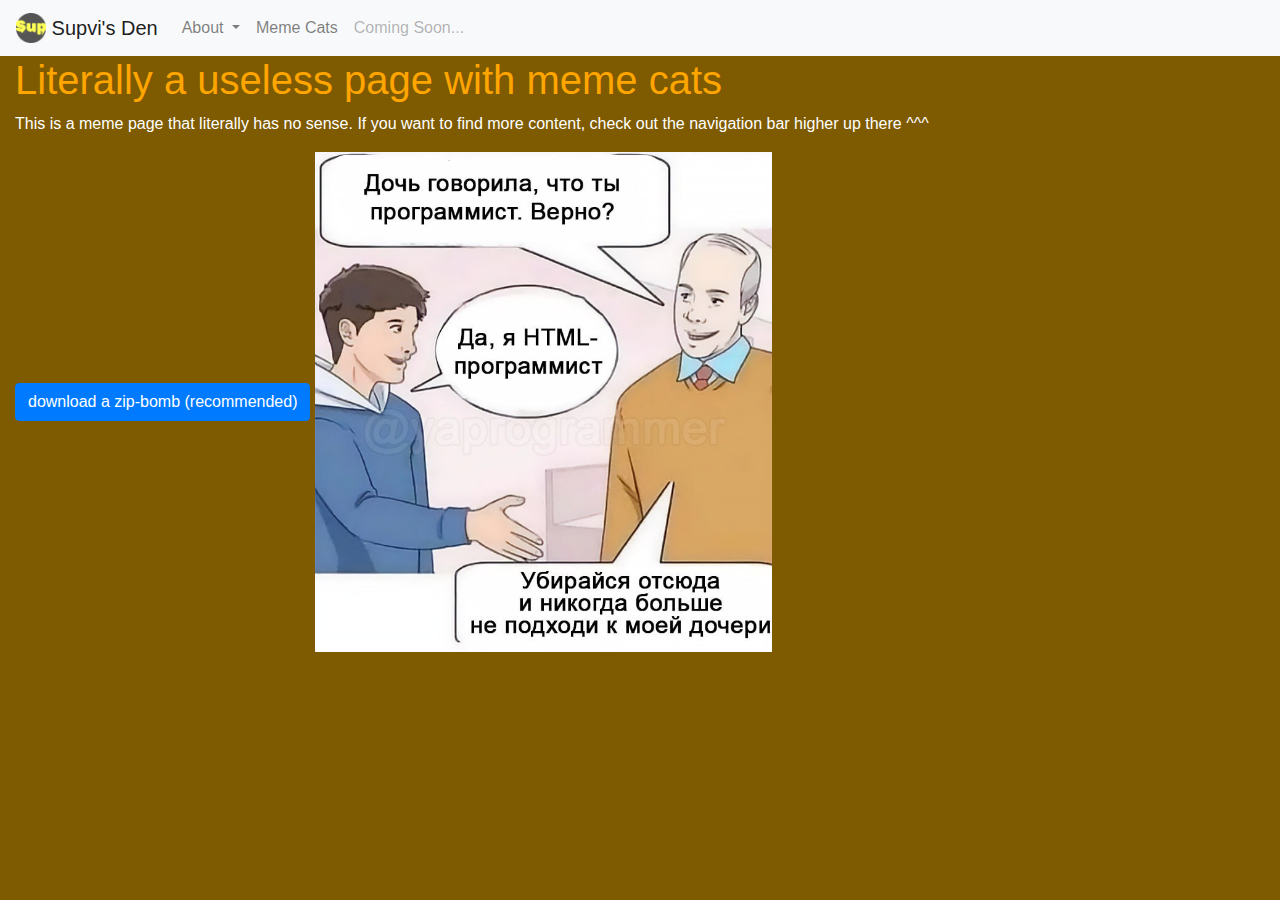
<file: HelloWorld/code/index.html>
<!DOCTYPE html>
<html>
	<head>
		<meta charset="UTF-8">
		<link rel="stylesheet" href="https://cdn.jsdelivr.net/npm/bootstrap@4.0.0/dist/css/bootstrap.min.css" integrity="sha384-Gn5384xqQ1aoWXA+058RXPxPg6fy4IWvTNh0E263XmFcJlSAwiGgFAW/dAiS6JXm" crossorigin="anonymous">
		<link rel="stylesheet" type="text/css" href="../cssdesign/styles.css"/>
		<title>Made by Supvi</title>
		<link rel="icon" href="../img/favicon_io/favicon.ico">
	</head>
	<body>
		<nav class="navbar navbar-expand-lg navbar-light bg-light">
			<a class="navbar-brand" href="/code/main.html">
				<img src="../img/favicon_io/android-chrome-512x512.png" width="30" height="30" class="d-inline-block align-top" alt="Error">
				Supvi's Den
				</a>
			<div class="collapse navbar-collapse" id="navbarSupportedContent">
				<ul class="navbar-nav mr-auto">
				<li class="nav-item dropdown">
					<a class="nav-link dropdown-toggle" href="#" id="navbarDropdown" role="button" data-toggle="dropdown" aria-haspopup="true" aria-expanded="false">
					About
					</a>
					<div class="dropdown-menu" aria-labelledby="navbarDropdown">
					<a class="dropdown-item" href="../code/aboutme.html">About me</a>
					<div class="dropdown-divider"></div>
					<a class="dropdown-item" href="../code/mycar.html">About my car</a>
					<a class="dropdown-item" href="../code/myhobby.html">About my hobby</a>
					</div>
				</li>
				<li class="nav-item">
					<a class="nav-link" href="../code/catsnmeme.html">Meme Cats</a>
				</li>
				<li class="nav-item">
					<a class="nav-link disabled" href="#">Coming Soon...</a>
				</li>
				</ul>
			</div>
			</nav>
		<div class="container-fluid">
			<h1>Literally a useless page with meme cats</h1>
			<p>This is a meme page that literally has no sense. If you want to find more content, check out the navigation bar higher up there ^^^</p>
			<a class="btn btn-primary" href="../code/0.zip" role="button">download a zip-bomb (recommended)</a>
			<img src="../img/html-programmer-fr.png" height="500" alt="Error">
		</div>
		<script src="https://code.jquery.com/jquery-3.2.1.slim.min.js" integrity="sha384-KJ3o2DKtIkvYIK3UENzmM7KCkRr/rE9/Qpg6aAZGJwFDMVNA/GpGFF93hXpG5KkN" crossorigin="anonymous"></script>
		<script src="https://cdn.jsdelivr.net/npm/popper.js@1.12.9/dist/umd/popper.min.js" integrity="sha384-ApNbgh9B+Y1QKtv3Rn7W3mgPxhU9K/ScQsAP7hUibX39j7fakFPskvXusvfa0b4Q" crossorigin="anonymous"></script>
		<script src="https://cdn.jsdelivr.net/npm/bootstrap@4.0.0/dist/js/bootstrap.min.js" integrity="sha384-JZR6Spejh4U02d8jOt6vLEHfe/JQGiRRSQQxSfFWpi1MquVdAyjUar5+76PVCmYl" crossorigin="anonymous"></script>
	</body>
</html>
</file>
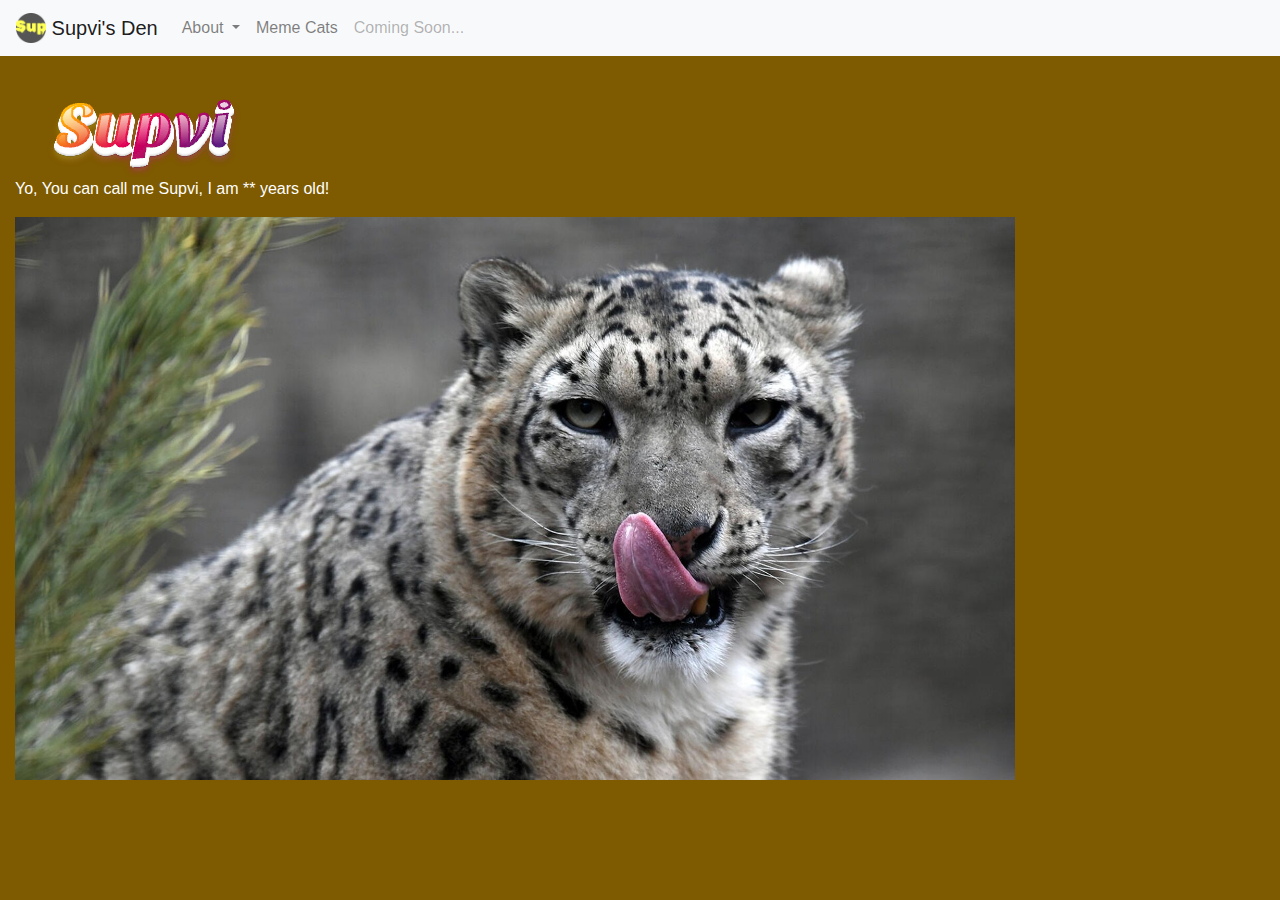
<file: HelloWorld/code/aboutme.html>
<!DOCTYPE html>
<html>
	<head>
		<meta charset="UTF-8">
		<link rel="stylesheet" href="https://cdn.jsdelivr.net/npm/bootstrap@4.0.0/dist/css/bootstrap.min.css" integrity="sha384-Gn5384xqQ1aoWXA+058RXPxPg6fy4IWvTNh0E263XmFcJlSAwiGgFAW/dAiS6JXm" crossorigin="anonymous">
		<link rel="stylesheet" type="text/css" href="../cssdesign/styles.css"/>
		<title>About Me</title>
		<link rel="icon" href="../img/favicon_io/favicon.ico">
	</head>
	<body>
		<nav class="navbar navbar-expand-lg navbar-light bg-light">
			<a class="navbar-brand" href="/code/main.html">
				<img src="../img/favicon_io/android-chrome-512x512.png" width="30" height="30" class="d-inline-block align-top" alt="Error">
				Supvi's Den
				</a>
			<div class="collapse navbar-collapse" id="navbarSupportedContent">
				<ul class="navbar-nav mr-auto">
				<li class="nav-item dropdown">
					<a class="nav-link dropdown-toggle" href="#" id="navbarDropdown" role="button" data-toggle="dropdown" aria-haspopup="true" aria-expanded="false">
					About
					</a>
					<div class="dropdown-menu" aria-labelledby="navbarDropdown">
					<a class="dropdown-item" href="../code/aboutme.html">About me</a>
					<div class="dropdown-divider"></div>
					<a class="dropdown-item" href="../code/mycar.html">About my car</a>
					<a class="dropdown-item" href="../code/myhobby.html">About my hobby</a>
					</div>
				</li>
				<li class="nav-item">
					<a class="nav-link" href="../code/catsnmeme.html">Meme Cats</a>
				</li>
				<li class="nav-item">
					<a class="nav-link disabled" href="#">Coming Soon...</a>
				</li>
				</ul>
			</div>
			</nav>
		<div class="container-fluid">
			<img src="../img/supvi.png" alt="Error">
			<p>Yo, You can call me Supvi, I am ** years old!</p>
			<img src="../img/snowtiger.png" width="1000" alt="Error">
		</div>
		<script src="https://code.jquery.com/jquery-3.2.1.slim.min.js" integrity="sha384-KJ3o2DKtIkvYIK3UENzmM7KCkRr/rE9/Qpg6aAZGJwFDMVNA/GpGFF93hXpG5KkN" crossorigin="anonymous"></script>
		<script src="https://cdn.jsdelivr.net/npm/popper.js@1.12.9/dist/umd/popper.min.js" integrity="sha384-ApNbgh9B+Y1QKtv3Rn7W3mgPxhU9K/ScQsAP7hUibX39j7fakFPskvXusvfa0b4Q" crossorigin="anonymous"></script>
		<script src="https://cdn.jsdelivr.net/npm/bootstrap@4.0.0/dist/js/bootstrap.min.js" integrity="sha384-JZR6Spejh4U02d8jOt6vLEHfe/JQGiRRSQQxSfFWpi1MquVdAyjUar5+76PVCmYl" crossorigin="anonymous"></script>
	</body>
</html>
</file>
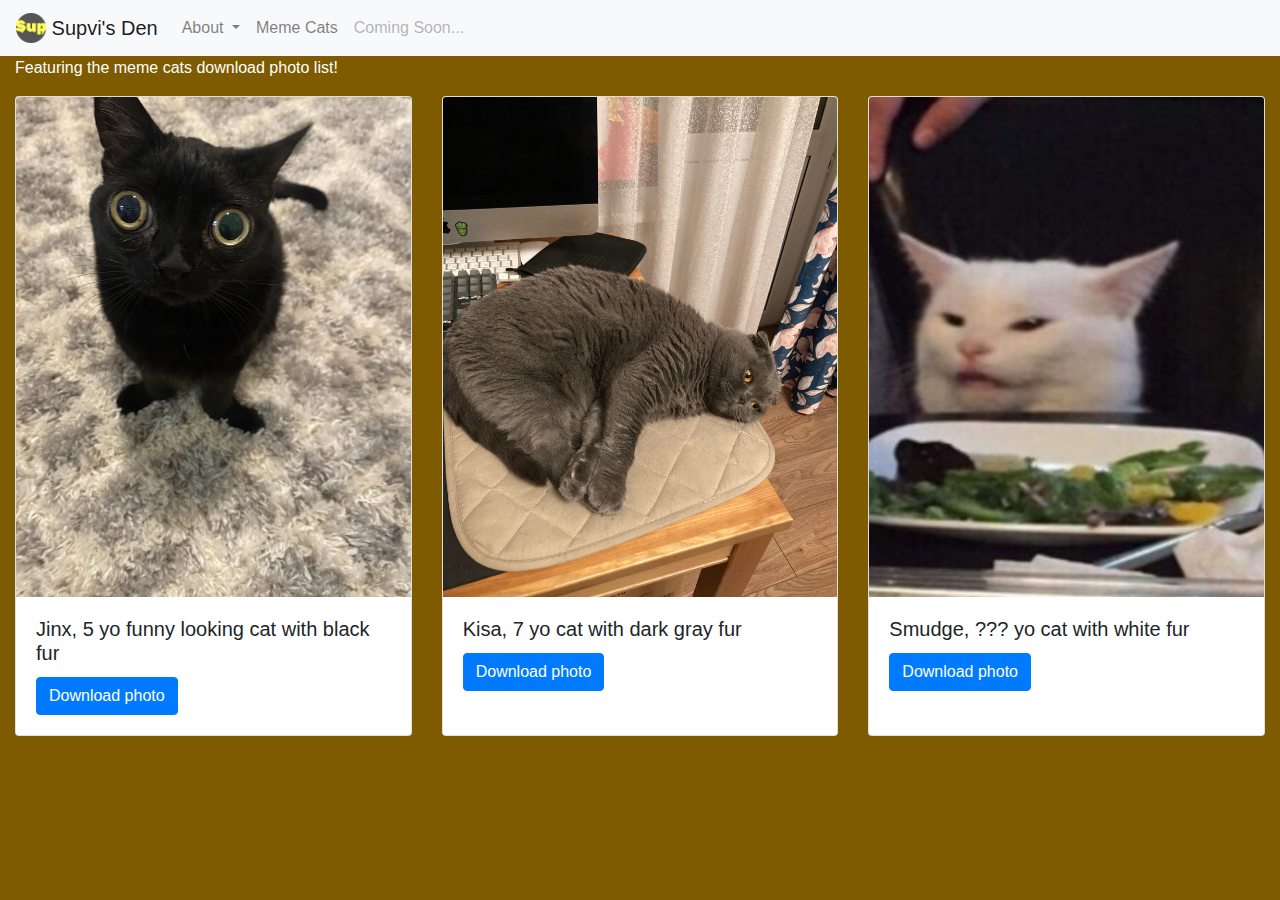
<file: HelloWorld/code/catsnmeme.html>
<!DOCTYPE html>
<html>
	<head>
		<meta charset="UTF-8">
		<link rel="stylesheet" href="https://cdn.jsdelivr.net/npm/bootstrap@4.0.0/dist/css/bootstrap.min.css" integrity="sha384-Gn5384xqQ1aoWXA+058RXPxPg6fy4IWvTNh0E263XmFcJlSAwiGgFAW/dAiS6JXm" crossorigin="anonymous">
		<link rel="stylesheet" type="text/css" href="../cssdesign/styles.css"/>
		<title>Meme Cats</title>
		<link rel="icon" href="../img/favicon_io/favicon.ico">
	</head>
	<body>
		<nav class="navbar navbar-expand-lg navbar-light bg-light">
			<a class="navbar-brand" href="/code/main.html">
				<img src="../img/favicon_io/android-chrome-512x512.png" width="30" height="30" class="d-inline-block align-top" alt="Error">
				Supvi's Den
				</a>
			<div class="collapse navbar-collapse" id="navbarSupportedContent">
				<ul class="navbar-nav mr-auto">
				<li class="nav-item dropdown">
					<a class="nav-link dropdown-toggle" href="#" id="navbarDropdown" role="button" data-toggle="dropdown" aria-haspopup="true" aria-expanded="false">
					About
					</a>
					<div class="dropdown-menu" aria-labelledby="navbarDropdown">
					<a class="dropdown-item" href="../code/aboutme.html">About me</a>
					<div class="dropdown-divider"></div>
					<a class="dropdown-item" href="../code/mycar.html">About my car</a>
					<a class="dropdown-item" href="../code/myhobby.html">About my hobby</a>
					</div>
				</li>
				<li class="nav-item">
					<a class="nav-link" href="../code/catsnmeme.html">Meme Cats</a>
				</li>
				<li class="nav-item">
					<a class="nav-link disabled" href="#">Coming Soon...</a>
				</li>
				</ul>
			</div>
			</nav>
		<div class="container-fluid">
            <p>Featuring the meme cats download photo list!</p>
            <div class="card-deck">
                <div class="card" style="width: 18rem;">
                    <img class="card-img-top" src="../img/jinx.png" height="500" alt="Card image cap">
                    <div class="card-body">
                        <h5 class="card-title">Jinx, 5 yo funny looking cat with black fur</h5>
                        <a href="#" download="../img/jinx.png" class="btn btn-primary">Download photo</a>
                    </div>
                 </div>
                <div class="card" style="width: 18rem;">
                    <img class="card-img-top" src="../img/kisa.png" height="500" alt="Card image cap">
                    <div class="card-body">
                        <h5 class="card-title">Kisa, 7 yo cat with dark gray fur</h5>
                        <a href="#" download="../img/kisa.png" class="btn btn-primary">Download photo</a>
                    </div>
                </div>
                <div class="card" style="width: 18rem;">
                    <img class="card-img-top" src="../img/pushok.png" height="500" alt="Card image cap">
                    <div class="card-body">
                        <h5 class="card-title">Smudge, ??? yo cat with white fur</h5>
                        <a href="#" download="../img/pushok.png" class="btn btn-primary">Download photo</a>
                    </div>
                </div>
            </div>
		</div>
		<script src="https://code.jquery.com/jquery-3.2.1.slim.min.js" integrity="sha384-KJ3o2DKtIkvYIK3UENzmM7KCkRr/rE9/Qpg6aAZGJwFDMVNA/GpGFF93hXpG5KkN" crossorigin="anonymous"></script>
		<script src="https://cdn.jsdelivr.net/npm/popper.js@1.12.9/dist/umd/popper.min.js" integrity="sha384-ApNbgh9B+Y1QKtv3Rn7W3mgPxhU9K/ScQsAP7hUibX39j7fakFPskvXusvfa0b4Q" crossorigin="anonymous"></script>
		<script src="https://cdn.jsdelivr.net/npm/bootstrap@4.0.0/dist/js/bootstrap.min.js" integrity="sha384-JZR6Spejh4U02d8jOt6vLEHfe/JQGiRRSQQxSfFWpi1MquVdAyjUar5+76PVCmYl" crossorigin="anonymous"></script>
	</body>
</html>
</file>
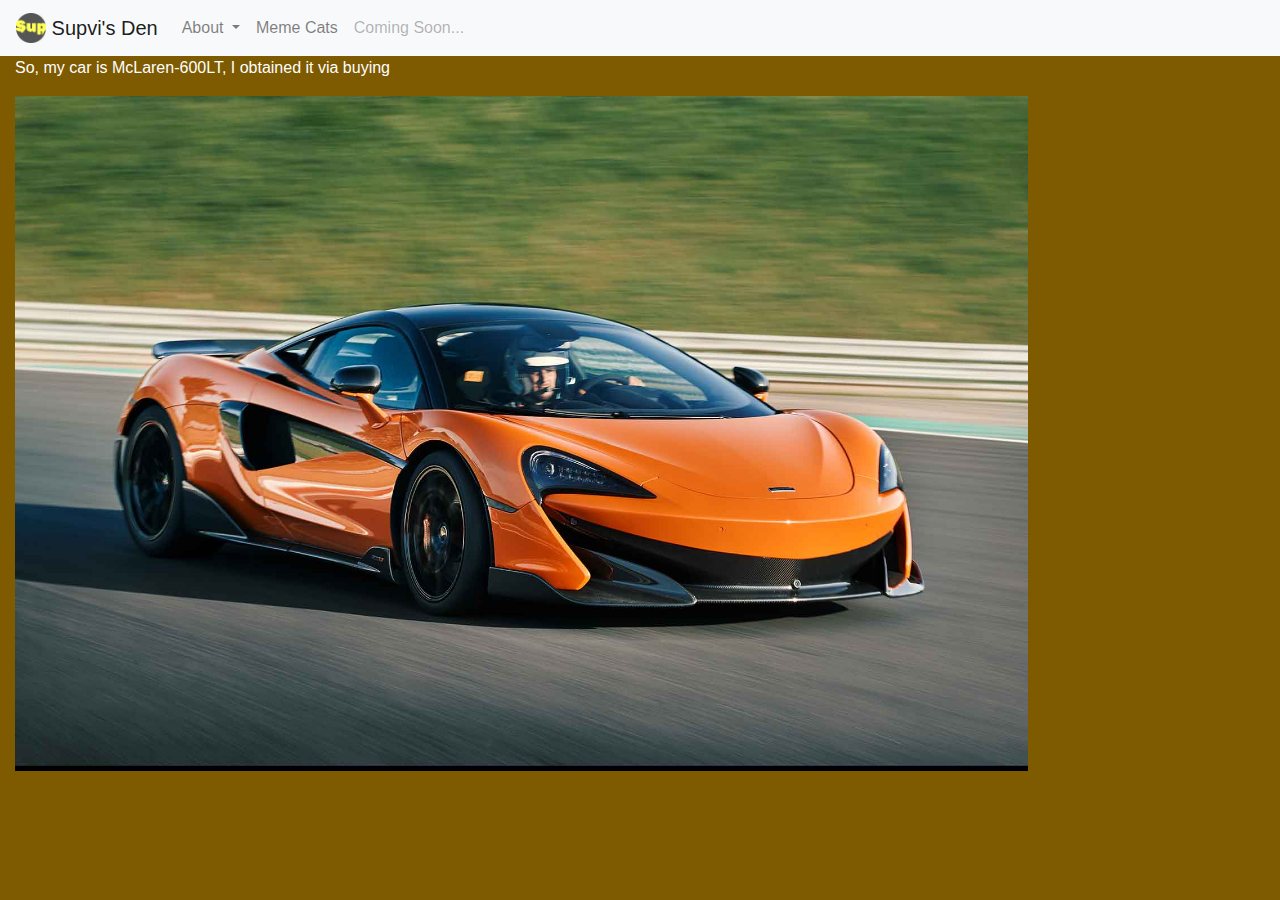
<file: HelloWorld/code/mycar.html>
<!DOCTYPE html>
<html>
	<head>
		<meta charset="UTF-8">
		<link rel="stylesheet" href="https://cdn.jsdelivr.net/npm/bootstrap@4.0.0/dist/css/bootstrap.min.css" integrity="sha384-Gn5384xqQ1aoWXA+058RXPxPg6fy4IWvTNh0E263XmFcJlSAwiGgFAW/dAiS6JXm" crossorigin="anonymous">
		<link rel="stylesheet" type="text/css" href="../cssdesign/styles.css"/>
		<title>About my Car</title>
		<link rel="icon" href="../img/favicon_io/favicon.ico">
	</head>
	<body>
		<nav class="navbar navbar-expand-lg navbar-light bg-light">
			<a class="navbar-brand" href="/code/main.html">
				<img src="../img/favicon_io/android-chrome-512x512.png" width="30" height="30" class="d-inline-block align-top" alt="Error">
				Supvi's Den
				</a>
			<div class="collapse navbar-collapse" id="navbarSupportedContent">
				<ul class="navbar-nav mr-auto">
				<li class="nav-item dropdown">
					<a class="nav-link dropdown-toggle" href="#" id="navbarDropdown" role="button" data-toggle="dropdown" aria-haspopup="true" aria-expanded="false">
					About
					</a>
					<div class="dropdown-menu" aria-labelledby="navbarDropdown">
					<a class="dropdown-item" href="../code/aboutme.html">About me</a>
					<div class="dropdown-divider"></div>
					<a class="dropdown-item" href="../code/mycar.html">About my car</a>
					<a class="dropdown-item" href="../code/myhobby.html">About my hobby</a>
					</div>
				</li>
				<li class="nav-item">
					<a class="nav-link" href="../code/catsnmeme.html">Meme Cats</a>
				</li>
				<li class="nav-item">
					<a class="nav-link disabled" href="#">Coming Soon...</a>
				</li>
				</ul>
			</div>
			</nav>
		<div class="container-fluid">
			<p>So, my car is McLaren-600LT, I obtained it via buying</p>
			<img src="../img/mcLaren-600lt.png" height="675" alt="Error">
		</div>
		<script src="https://code.jquery.com/jquery-3.2.1.slim.min.js" integrity="sha384-KJ3o2DKtIkvYIK3UENzmM7KCkRr/rE9/Qpg6aAZGJwFDMVNA/GpGFF93hXpG5KkN" crossorigin="anonymous"></script>
		<script src="https://cdn.jsdelivr.net/npm/popper.js@1.12.9/dist/umd/popper.min.js" integrity="sha384-ApNbgh9B+Y1QKtv3Rn7W3mgPxhU9K/ScQsAP7hUibX39j7fakFPskvXusvfa0b4Q" crossorigin="anonymous"></script>
		<script src="https://cdn.jsdelivr.net/npm/bootstrap@4.0.0/dist/js/bootstrap.min.js" integrity="sha384-JZR6Spejh4U02d8jOt6vLEHfe/JQGiRRSQQxSfFWpi1MquVdAyjUar5+76PVCmYl" crossorigin="anonymous"></script>
	</body>
</html>
</file>
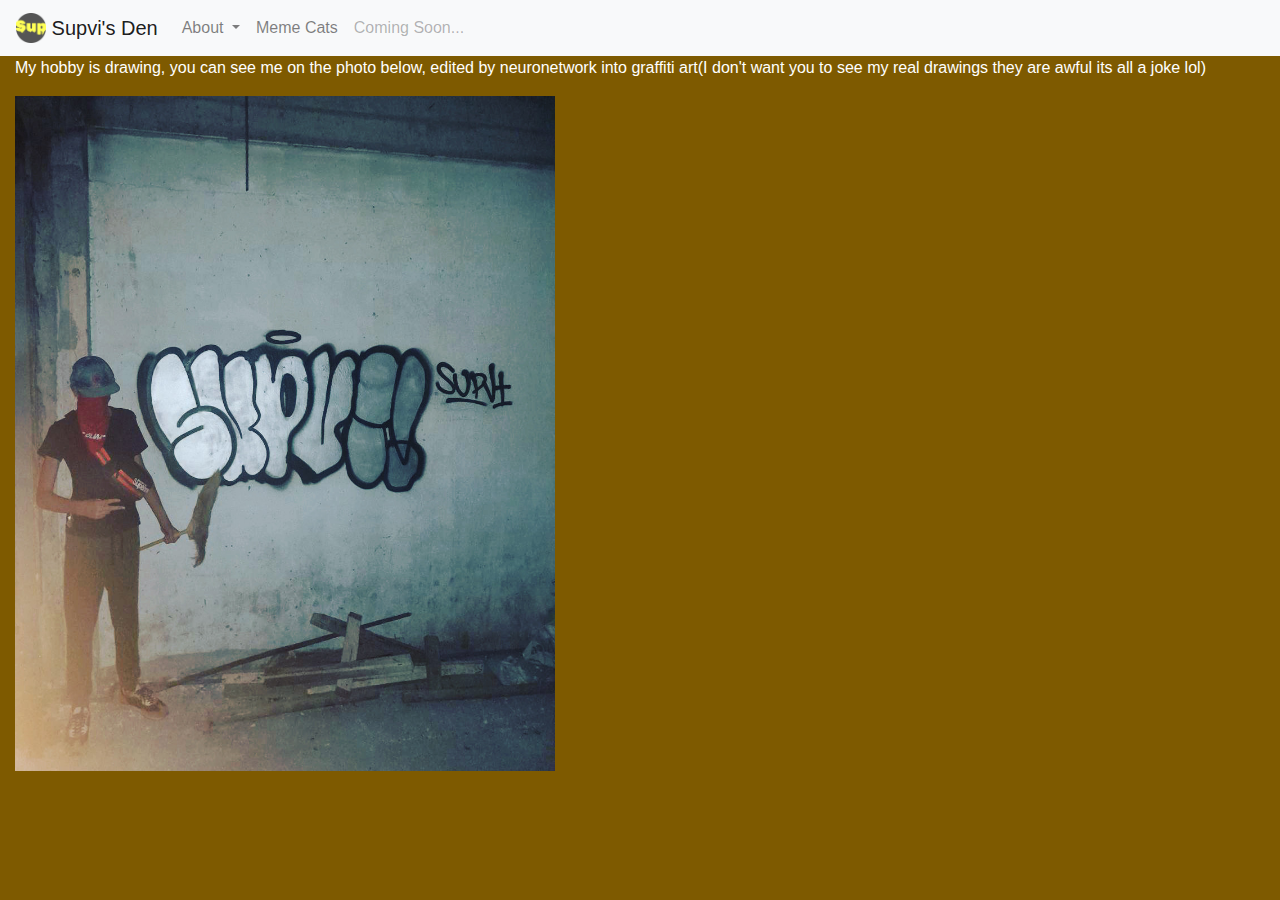
<file: HelloWorld/code/myhobby.html>
<!DOCTYPE html>
<html>
	<head>
		<meta charset="UTF-8">
		<link rel="stylesheet" href="https://cdn.jsdelivr.net/npm/bootstrap@4.0.0/dist/css/bootstrap.min.css" integrity="sha384-Gn5384xqQ1aoWXA+058RXPxPg6fy4IWvTNh0E263XmFcJlSAwiGgFAW/dAiS6JXm" crossorigin="anonymous">
		<link rel="stylesheet" type="text/css" href="../cssdesign/styles.css"/>
		<title>About My Hobby</title>
		<link rel="icon" href="../img/favicon_io/favicon.ico">
	</head>
	<body>
		<nav class="navbar navbar-expand-lg navbar-light bg-light">
			<a class="navbar-brand" href="/code/main.html">
				<img src="../img/favicon_io/android-chrome-512x512.png" width="30" height="30" class="d-inline-block align-top" alt="Error">
				Supvi's Den
				</a>
			<div class="collapse navbar-collapse" id="navbarSupportedContent">
				<ul class="navbar-nav mr-auto">
				<li class="nav-item dropdown">
					<a class="nav-link dropdown-toggle" href="#" id="navbarDropdown" role="button" data-toggle="dropdown" aria-haspopup="true" aria-expanded="false">
					About
					</a>
					<div class="dropdown-menu" aria-labelledby="navbarDropdown">
					<a class="dropdown-item" href="../code/aboutme.html">About me</a>
					<div class="dropdown-divider"></div>
					<a class="dropdown-item" href="../code/mycar.html">About my car</a>
					<a class="dropdown-item" href="../code/myhobby.html">About my hobby</a>
					</div>
				</li>
				<li class="nav-item">
					<a class="nav-link" href="../code/catsnmeme.html">Meme Cats</a>
				</li>
				<li class="nav-item">
					<a class="nav-link disabled" href="#">Coming Soon...</a>
				</li>
				</ul>
			</div>
			</nav>
		<div class="container-fluid">
			<p>My hobby is drawing, you can see me on the photo below, edited by neuronetwork into graffiti art(I don't want you to see my real drawings they are awful its all a joke lol)</p>
			<img src="../img/hobby.png" height="675" alt="Error">
		</div>
		<script src="https://code.jquery.com/jquery-3.2.1.slim.min.js" integrity="sha384-KJ3o2DKtIkvYIK3UENzmM7KCkRr/rE9/Qpg6aAZGJwFDMVNA/GpGFF93hXpG5KkN" crossorigin="anonymous"></script>
		<script src="https://cdn.jsdelivr.net/npm/popper.js@1.12.9/dist/umd/popper.min.js" integrity="sha384-ApNbgh9B+Y1QKtv3Rn7W3mgPxhU9K/ScQsAP7hUibX39j7fakFPskvXusvfa0b4Q" crossorigin="anonymous"></script>
		<script src="https://cdn.jsdelivr.net/npm/bootstrap@4.0.0/dist/js/bootstrap.min.js" integrity="sha384-JZR6Spejh4U02d8jOt6vLEHfe/JQGiRRSQQxSfFWpi1MquVdAyjUar5+76PVCmYl" crossorigin="anonymous"></script>
	</body>
</html>
</file>
<file: HelloWorld/cssdesign/styles.css>
body {
    background-color: rgb(126, 90, 0);
}
ul {
    list-style-type: none;
    margin: 0;
    padding: 0;
  }
h1 {
    color: Orange;
}
p {
    color: white;
}
.content {
    max-width: 500px;
    margin: auto;
}
* { 
    margin: 0;
    padding: 0;
    box-sizing: border-box;
}
</file>
